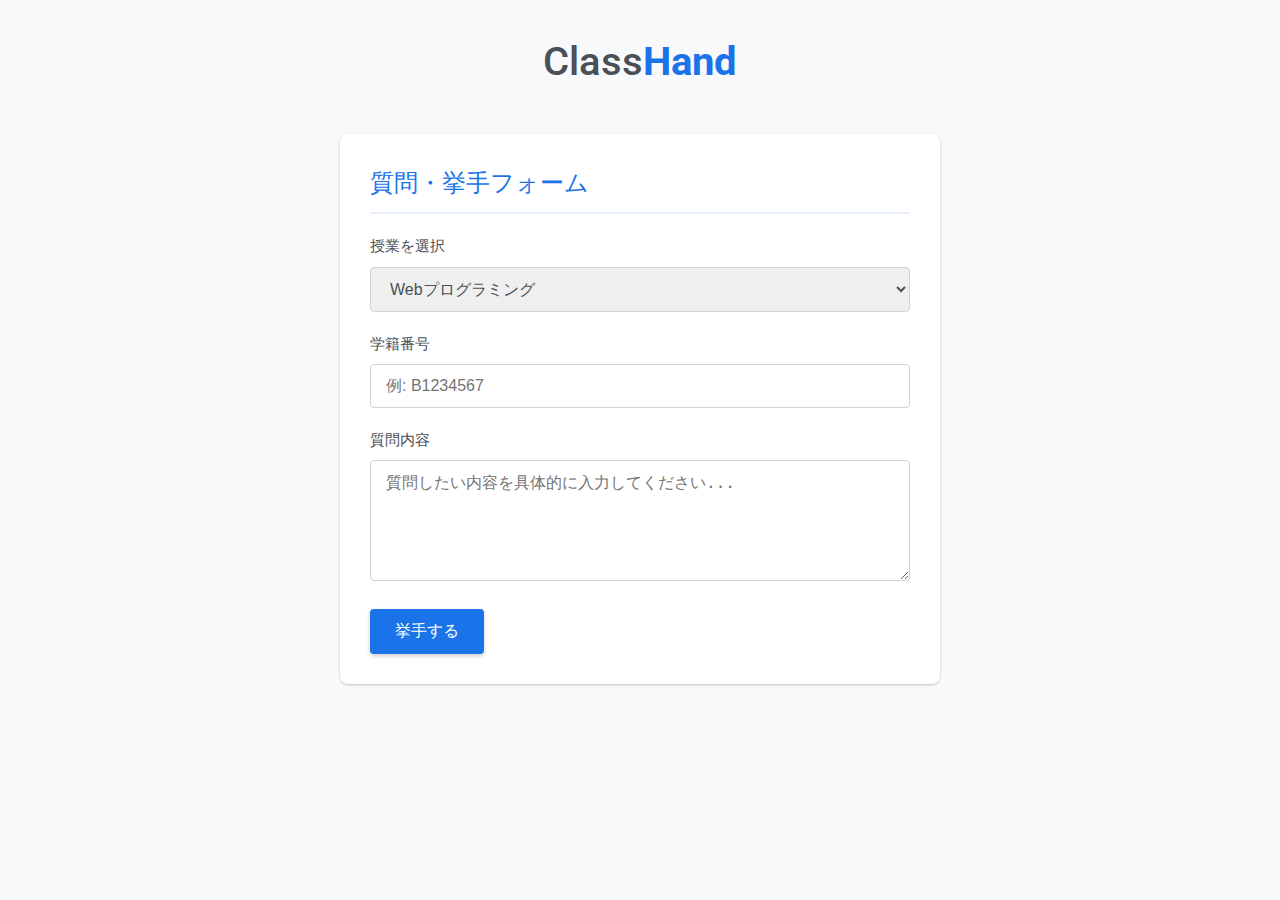
<file: index.html>
<!DOCTYPE html>
<html>
<head>
  <meta charset="UTF-8">
  <meta name="viewport" content="width=device-width, initial-scale=1.0">
  <title>ClassHand | 挙手アプリ</title>
  <link rel="stylesheet" href="./public/style.css">
  <link href="https://fonts.googleapis.com/css2?family=Roboto:wght@400;500;700&display=swap" rel="stylesheet">
</head>
<body>
  <div class="container">
    <header>
      <h1>
        <span class="logo-class">Class</span><span class="logo-hand">Hand</span>
      </h1>
    </header>

    <main>
      <div class="card">
        <h2>質問・挙手フォーム</h2>
        <form id="handForm">
          <div class="form-group">
            <label for="classId">授業を選択</label>
            <select id="classId" class="form-control">
              <option value="webp">Webプログラミング</option>
              </select>
          </div>

          <div class="form-group">
            <label for="studentId">学籍番号</label>
            <input type="text" id="studentId" class="form-control" placeholder="例: B1234567" required>
          </div>

          <div class="form-group">
            <label for="question">質問内容</label>
            <textarea id="question" class="form-control" rows="5" placeholder="質問したい内容を具体的に入力してください..." required></textarea>
          </div>

          <button type="submit" class="btn btn-primary">挙手する</button>
        </form>
      </div>
    </main>
  </div>

  <script src="./public/app.js"></script>
</body>
</html>
</file>
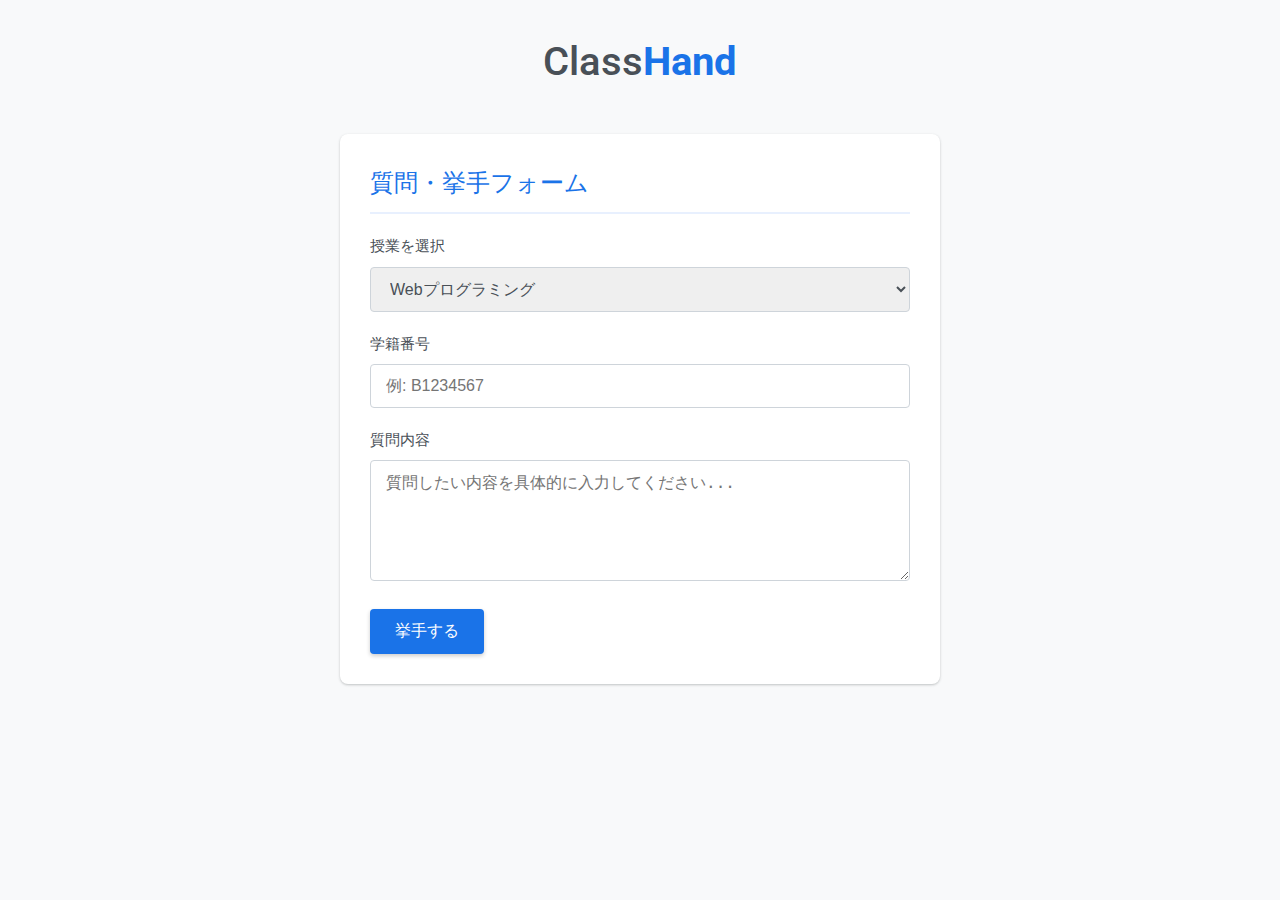
<file: handraise-app/public/index.html>
<!DOCTYPE html>
<html>
<head>
  <meta charset="UTF-8">
  <meta name="viewport" content="width=device-width, initial-scale=1.0">
  <title>ClassHand | 挙手アプリ</title>
  <link rel="stylesheet" href="./style.css">
  <link href="https://fonts.googleapis.com/css2?family=Roboto:wght@400;500;700&display=swap" rel="stylesheet">
</head>
<body>
  <div class="container">
    <header>
      <h1>
        <span class="logo-class">Class</span><span class="logo-hand">Hand</span>
      </h1>
    </header>

    <main>
      <div class="card">
        <h2>質問・挙手フォーム</h2>
        <form id="handForm">
          <div class="form-group">
            <label for="classId">授業を選択</label>
            <select id="classId" class="form-control">
              <option value="webp">Webプログラミング</option>
              </select>
          </div>

          <div class="form-group">
            <label for="studentId">学籍番号</label>
            <input type="text" id="studentId" class="form-control" placeholder="例: B1234567" required>
          </div>

          <div class="form-group">
            <label for="question">質問内容</label>
            <textarea id="question" class="form-control" rows="5" placeholder="質問したい内容を具体的に入力してください..." required></textarea>
          </div>

          <button type="submit" class="btn btn-primary">挙手する</button>
        </form>
      </div>
    </main>
  </div>

  <script src="app.js"></script>
</body>
</html>
</file>
<file: public/style.css>
/* 基本設定とフォントの適用 */
:root {
  --white: #ffffff;
  --light-gray: #f8f9fa; /* 薄い背景色（白基調を強調） */
  --gray: #ced4da;
  --dark-gray: #495057;
  --blue: #1a73e8; /* Googleの青色に近いメインカラー */
  --light-blue: #e8f0fe; /* 薄水色（ホバーやアクセントに） */
  --shadow: rgba(60, 64, 67, 0.15); /* Googleライクな控えめなシャドウ */
}

* {
  box-sizing: border-box;
  margin: 0;
  padding: 0;
}

body {
  font-family: 'Roboto', sans-serif; /* Google製品でよく使われるフォント */
  background-color: var(--light-gray); /* 白基調 */
  color: var(--dark-gray);
  line-height: 1.6;
  padding: 20px;
  display: flex;
  justify-content: center;
  min-height: 100vh; /* 画面全体を使う */
}

/* コンテナで中央寄せと最大幅を設定 (レスポンシブ対応) */
.container {
  width: 100%;
  max-width: 600px; /* フォームに適切な最大幅 */
}

/* ヘッダーのデザイン */
header {
  text-align: center;
  margin-bottom: 30px;
  padding: 10px 0;
}

h1 {
  font-size: 2.5rem;
  font-weight: 400; 
}

/* ロゴの色分け */
.logo-class {
  color: var(--dark-gray);
  font-weight: 500;
}

.logo-hand {
  color: var(--blue); /* 青色アクセント */
  font-weight: 700;
}

/* カード形式のメインコンテンツエリア */
.card {
  background-color: var(--white);
  padding: 30px;
  border-radius: 8px; /* 角を丸く */
  /* Googleライクな控えめな影 */
  box-shadow: 0 1px 3px 0 var(--shadow), 0 1px 2px 0 var(--shadow); 
}

.card h2 {
  font-size: 1.5rem;
  font-weight: 500;
  color: var(--blue);
  margin-bottom: 20px;
  border-bottom: 2px solid var(--light-blue); /* 薄水色をアクセントに */
  padding-bottom: 10px;
}

/* フォームグループ */
.form-group {
  margin-bottom: 20px;
}

label {
  display: block;
  font-weight: 500;
  margin-bottom: 8px;
  font-size: 0.95rem;
  color: var(--dark-gray);
}

/* 入力フィールドとセレクトボックス */
.form-control {
  width: 100%;
  padding: 12px 15px;
  border: 1px solid var(--gray);
  border-radius: 4px;
  font-size: 1rem;
  color: var(--dark-gray);
  transition: border-color 0.3s, box-shadow 0.3s;
}

.form-control:focus {
  border-color: var(--blue); /* フォーカス時に青色 */
  box-shadow: 0 0 0 1px var(--blue); /* 薄い青色のシャドウ */
  outline: none;
}

/* テキストエリア */
textarea.form-control {
  resize: vertical; /* 縦方向のみリサイズ可能 */
}

/* 挙手ボタン (青色アクセント) */
.btn {
  display: inline-block;
  padding: 12px 25px;
  font-size: 1rem;
  font-weight: 500;
  border-radius: 4px;
  cursor: pointer;
  transition: background-color 0.3s, box-shadow 0.3s;
  border: none;
}

.btn-primary {
  background-color: var(--blue);
  color: var(--white);
  box-shadow: 0 2px 4px 0 rgba(0, 0, 0, 0.2);
}

.btn-primary:hover {
  background-color: #1669e2; /* 濃いめの青 */
  box-shadow: 0 3px 6px 0 rgba(0, 0, 0, 0.25);
}

/* レスポンシブ対応の調整 */
@media (max-width: 600px) {
  body {
    padding: 10px;
  }

  .card {
    padding: 20px;
  }

  h1 {
    font-size: 2rem;
  }
  
  .btn-primary {
    width: 100%; /* 小さい画面ではボタンを全幅に */
  }
}
</file>
<file: handraise-app/public/style.css>
/* 基本設定とフォントの適用 */
:root {
  --white: #ffffff;
  --light-gray: #f8f9fa; /* 薄い背景色（白基調を強調） */
  --gray: #ced4da;
  --dark-gray: #495057;
  --blue: #1a73e8; /* Googleの青色に近いメインカラー */
  --light-blue: #e8f0fe; /* 薄水色（ホバーやアクセントに） */
  --shadow: rgba(60, 64, 67, 0.15); /* Googleライクな控えめなシャドウ */
}

* {
  box-sizing: border-box;
  margin: 0;
  padding: 0;
}

body {
  font-family: 'Roboto', sans-serif; /* Google製品でよく使われるフォント */
  background-color: var(--light-gray); /* 白基調 */
  color: var(--dark-gray);
  line-height: 1.6;
  padding: 20px;
  display: flex;
  justify-content: center;
  min-height: 100vh; /* 画面全体を使う */
}

/* コンテナで中央寄せと最大幅を設定 (レスポンシブ対応) */
.container {
  width: 100%;
  max-width: 600px; /* フォームに適切な最大幅 */
}

/* ヘッダーのデザイン */
header {
  text-align: center;
  margin-bottom: 30px;
  padding: 10px 0;
}

h1 {
  font-size: 2.5rem;
  font-weight: 400; 
}

/* ロゴの色分け */
.logo-class {
  color: var(--dark-gray);
  font-weight: 500;
}

.logo-hand {
  color: var(--blue); /* 青色アクセント */
  font-weight: 700;
}

/* カード形式のメインコンテンツエリア */
.card {
  background-color: var(--white);
  padding: 30px;
  border-radius: 8px; /* 角を丸く */
  /* Googleライクな控えめな影 */
  box-shadow: 0 1px 3px 0 var(--shadow), 0 1px 2px 0 var(--shadow); 
}

.card h2 {
  font-size: 1.5rem;
  font-weight: 500;
  color: var(--blue);
  margin-bottom: 20px;
  border-bottom: 2px solid var(--light-blue); /* 薄水色をアクセントに */
  padding-bottom: 10px;
}

/* フォームグループ */
.form-group {
  margin-bottom: 20px;
}

label {
  display: block;
  font-weight: 500;
  margin-bottom: 8px;
  font-size: 0.95rem;
  color: var(--dark-gray);
}

/* 入力フィールドとセレクトボックス */
.form-control {
  width: 100%;
  padding: 12px 15px;
  border: 1px solid var(--gray);
  border-radius: 4px;
  font-size: 1rem;
  color: var(--dark-gray);
  transition: border-color 0.3s, box-shadow 0.3s;
}

.form-control:focus {
  border-color: var(--blue); /* フォーカス時に青色 */
  box-shadow: 0 0 0 1px var(--blue); /* 薄い青色のシャドウ */
  outline: none;
}

/* テキストエリア */
textarea.form-control {
  resize: vertical; /* 縦方向のみリサイズ可能 */
}

/* 挙手ボタン (青色アクセント) */
.btn {
  display: inline-block;
  padding: 12px 25px;
  font-size: 1rem;
  font-weight: 500;
  border-radius: 4px;
  cursor: pointer;
  transition: background-color 0.3s, box-shadow 0.3s;
  border: none;
}

.btn-primary {
  background-color: var(--blue);
  color: var(--white);
  box-shadow: 0 2px 4px 0 rgba(0, 0, 0, 0.2);
}

.btn-primary:hover {
  background-color: #1669e2; /* 濃いめの青 */
  box-shadow: 0 3px 6px 0 rgba(0, 0, 0, 0.25);
}

/* レスポンシブ対応の調整 */
@media (max-width: 600px) {
  body {
    padding: 10px;
  }

  .card {
    padding: 20px;
  }

  h1 {
    font-size: 2rem;
  }
  
  .btn-primary {
    width: 100%; /* 小さい画面ではボタンを全幅に */
  }
}
</file>
